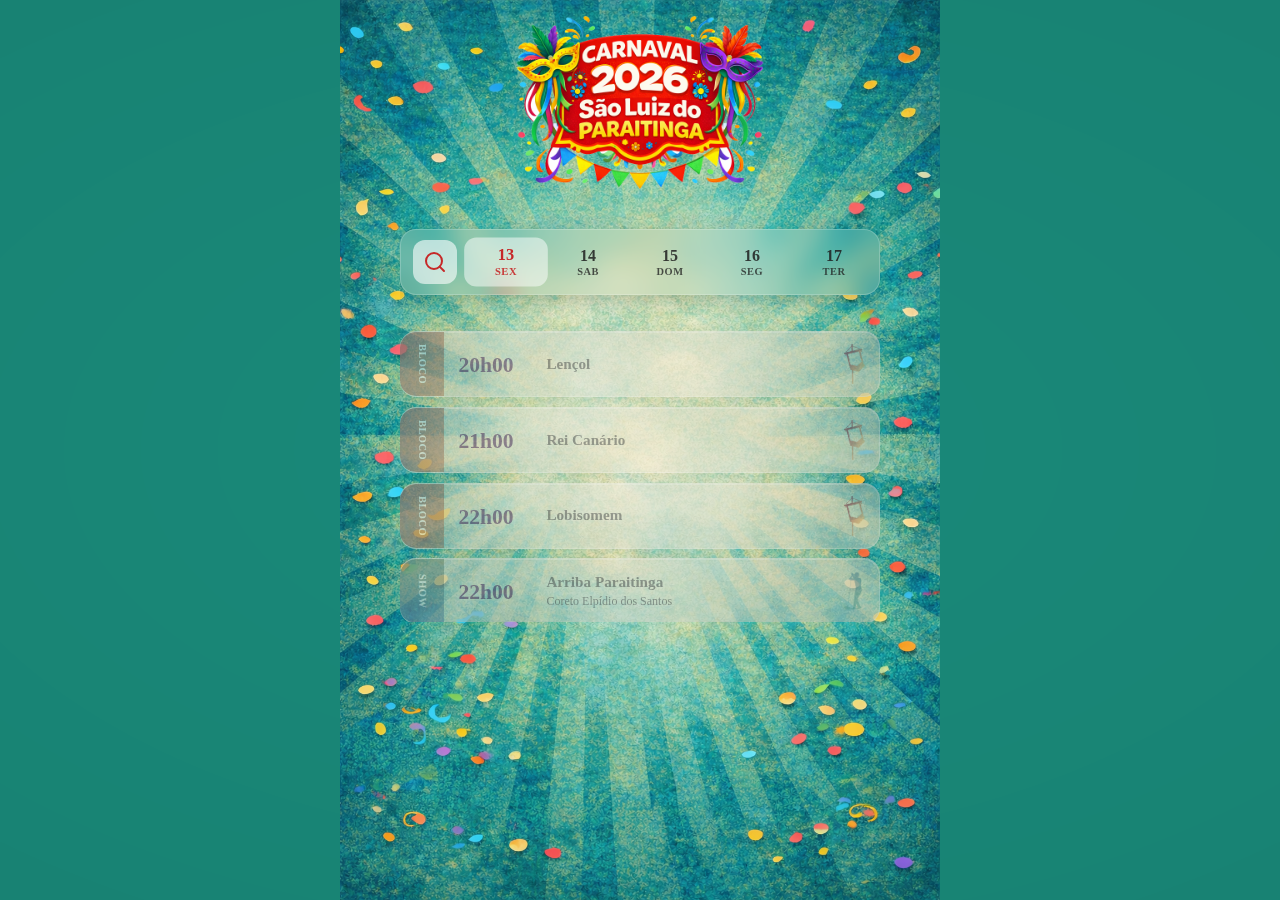
<file: carnaval/index.html>
<!DOCTYPE html>
<html lang="pt-BR">
<head>
  <meta charset="UTF-8" />
  <meta name="viewport" content="width=device-width, initial-scale=1" />
  <meta name="description" content="Programação oficial do Carnaval de Marchinhas 2026 em São Luiz do Paraitinga – SP. Blocos e shows por dia." />
  <meta name="theme-color" content="#b71c1c" />
  <meta name="apple-mobile-web-app-capable" content="yes" />
  <meta name="apple-mobile-web-app-status-bar-style" content="black-translucent" />
  <meta name="apple-mobile-web-app-title" content="Carnaval 2026" />
  <title>Carnaval 2026 — São Luiz do Paraitinga</title>
  <link rel="manifest" href="manifest.json" />
  <link rel="preconnect" href="https://fonts.googleapis.com">
  <link rel="preconnect" href="https://fonts.gstatic.com" crossorigin>
  <link href="https://fonts.googleapis.com/css2?family=Mali:ital,wght@0,200;0,300;0,400;0,500;0,600;0,700;1,200;1,300;1,400;1,500;1,600;1,700&display=swap" rel="stylesheet">
  <link rel="stylesheet" href="css/styles.css" />
  <link rel="apple-touch-icon" href="assets/logo-carnaval-2026.png" />
    <!-- Open Graph -->
    <meta property="og:title" content="Carnaval 2026 – São Luiz do Paraitinga">
    <meta property="og:description" content="Confira a programação completa do Carnaval de São Luiz do Paraitinga">
    <meta property="og:image" content="https://vitorpola.github.io/carnaval/og-image.jpg">
    <meta property="og:url" content="https://vitorpola.github.io/carnaval/">
    <meta property="og:type" content="website">

    <!-- Recomendado -->
    <meta property="og:image:width" content="1200">
    <meta property="og:image:height" content="630">
    <!-- Cloudflare Web Analytics --><script defer src='https://static.cloudflareinsights.com/beacon.min.js' data-cf-beacon='{"token": "c9f69b273dd54d93a5ce860d7ba3b82e"}'></script><!-- End Cloudflare Web Analytics -->
</head>
<body>
  <header>
    <img src="assets/logo-carnaval-2026.png" alt="CARNAVAL 2026 São Luiz do Paraitinga" class="logo-carnaval" />
    <nav id="day-tabs" class="day-tabs" role="tablist" aria-label="Navegar por dia">
      <div class="search-wrapper">
        <label for="search" class="sr-only">Buscar bloco, show ou data</label>
        <input type="search" id="search" placeholder="Buscar bloco, show ou data…" aria-label="Buscar bloco, show ou data" />
        <button type="button" id="search-btn" aria-label="Abrir busca" aria-expanded="false" aria-controls="search">
          <svg class="icon-search" width="24" height="24" viewBox="0 0 24 24" fill="none" stroke="currentColor" stroke-width="2" stroke-linecap="round" stroke-linejoin="round" aria-hidden="true">
            <circle cx="11" cy="11" r="8"/>
            <path d="m21 21-4.35-4.35"/>
          </svg>
          <svg class="icon-close" width="24" height="24" viewBox="0 0 24 24" fill="none" stroke="currentColor" stroke-width="2" stroke-linecap="round" stroke-linejoin="round" aria-hidden="true">
            <path d="M18 6 6 18"/>
            <path d="m6 6 12 12"/>
          </svg>
        </button>
      </div>
      <button type="button" role="tab" data-day="2026-02-13" aria-selected="true">
        <span class="day-num">13</span>
        <span class="day-abbr">SEX</span>
      </button>
      <button type="button" role="tab" data-day="2026-02-14" aria-selected="false">
        <span class="day-num">14</span>
        <span class="day-abbr">SAB</span>
      </button>
      <button type="button" role="tab" data-day="2026-02-15" aria-selected="false">
        <span class="day-num">15</span>
        <span class="day-abbr">DOM</span>
      </button>
      <button type="button" role="tab" data-day="2026-02-16" aria-selected="false">
        <span class="day-num">16</span>
        <span class="day-abbr">SEG</span>
      </button>
      <button type="button" role="tab" data-day="2026-02-17" aria-selected="false">
        <span class="day-num">17</span>
        <span class="day-abbr">TER</span>
      </button>
    </nav>
  </header>

  <main id="agenda" role="main"></main>

  <noscript>
    <p class="noscript">Este site precisa de JavaScript para exibir a programação.</p>
  </noscript>

  <script src="js/app.js"></script>
  <script>
    if ('serviceWorker' in navigator) {
      navigator.serviceWorker.register('sw.js').then(function() {});
    }
  </script>
</body>
</html>
</file>
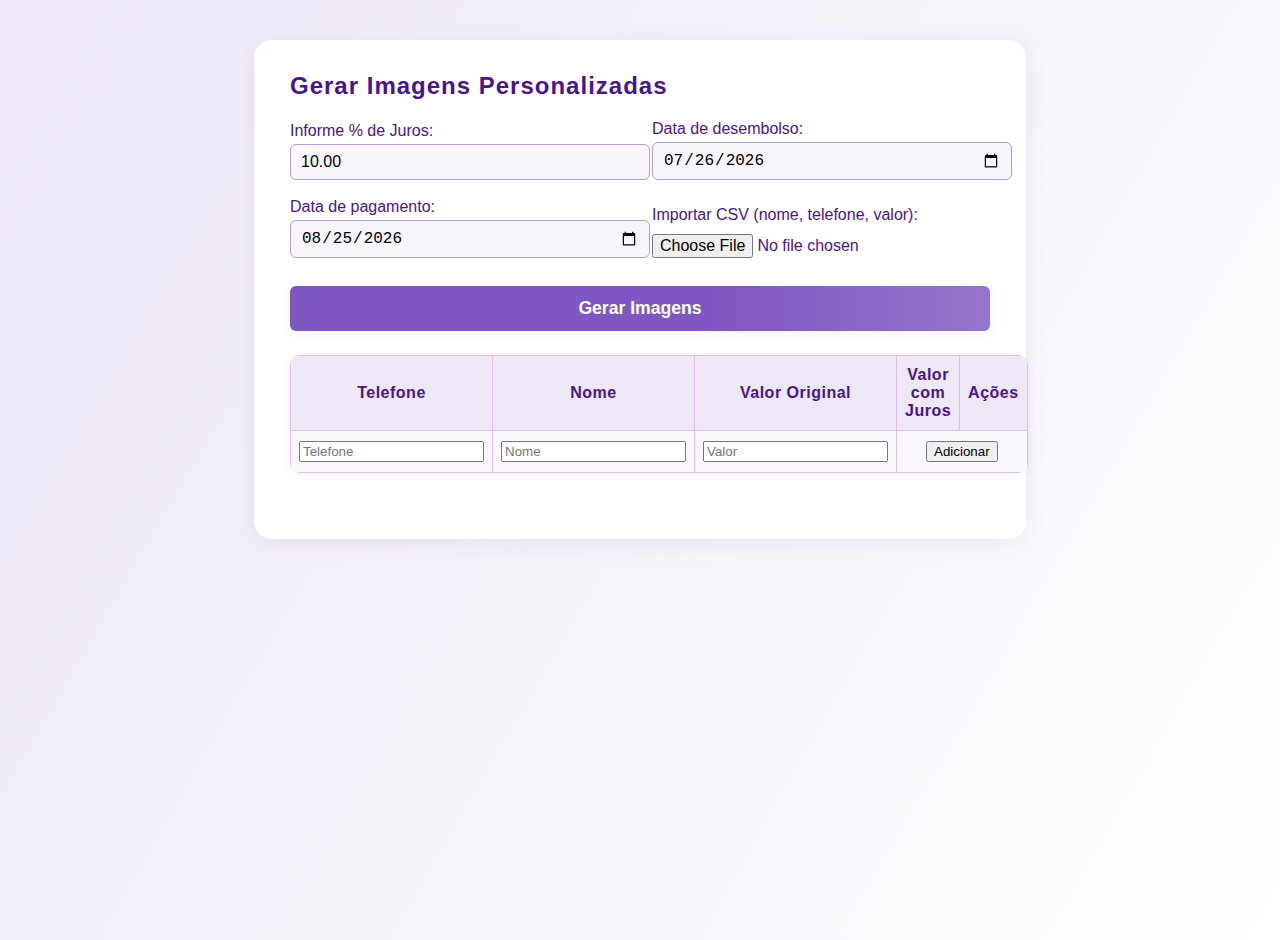
<file: medflow/index.html>
<!DOCTYPE html>
<html lang="pt-BR">
<head>
  <meta charset="UTF-8">
  <title>Gerar Imagens Personalizadas</title>
  <style>
    body {
      font-family: 'Segoe UI', Calibri, sans-serif;
      margin: 0;
      padding: 0;
      background: linear-gradient(120deg, #ede7f6 0%, #fff 100%);
      min-height: 100vh;
    }
    .container {
      max-width: 700px;
      margin: 40px auto;
      background: #fff;
      border-radius: 18px;
      box-shadow: 0 4px 24px rgba(74, 20, 140, 0.08);
      padding: 32px 36px 36px 36px;
    }
    h2, label {
      color: #4a148c;
    }
    h2 {
      margin-top: 0;
      font-weight: 700;
      letter-spacing: 1px;
    }
    form {
      display: grid;
      grid-template-columns: 1fr 1fr;
      gap: 18px 24px;
      margin-bottom: 24px;
      align-items: end;
    }
    form label {
      font-weight: 500;
      margin-bottom: 4px;
      display: block;
    }
    form input[type="number"],
    form input[type="date"],
    form input[type="text"] {
      width: 100%;
      border: 1px solid #b39ddb;
      border-radius: 6px;
      padding: 8px 10px;
      font-size: 1rem;
      background: #f8f6fc;
      transition: border 0.2s;
    }
    form input:focus {
      border: 1.5px solid #7e57c2;
      outline: none;
    }
    #csvFile {
      border: none;
      background: none;
      font-size: 1rem;
      color: #4a148c;
      margin-top: 6px;
    }
    #gerar {
      grid-column: 1 / -1;
      background: linear-gradient(90deg, #7e57c2 60%, #9575cd 100%);
      color: #fff;
      border: none;
      border-radius: 6px;
      padding: 12px 0;
      font-size: 1.1rem;
      font-weight: 600;
      cursor: pointer;
      margin-top: 10px;
      box-shadow: 0 2px 8px rgba(74, 20, 140, 0.08);
      transition: background 0.2s;
    }
    #gerar:disabled {
      background: #d1c4e9;
      color: #888;
      cursor: not-allowed;
    }
    table {
      border-collapse: collapse;
      width: 100%;
      margin-top: 18px;
      background: #faf7fd;
      border-radius: 10px;
      overflow: hidden;
      box-shadow: 0 2px 8px rgba(74, 20, 140, 0.06);
    }
    th, td {
      border: 1px solid #e1bee7;
      padding: 10px 8px;
      text-align: center;
      font-size: 1rem;
    }
    th {
      background: #ede7f6;
      color: #4a148c;
      font-weight: 600;
      letter-spacing: 0.5px;
    }
    #resultados {
      margin-top: 30px;
      display: flex;
      flex-direction: column;
      gap: 12px;
    }
    #resultados a {
      color: #512da8;
      font-weight: 500;
      text-decoration: none;
      margin-right: 10px;
      transition: color 0.2s;
    }
    #resultados a:hover {
      color: #7e57c2;
      text-decoration: underline;
    }
    #resultados button {
      background: #7e57c2;
      color: #fff;
      border: none;
      border-radius: 5px;
      padding: 7px 18px;
      font-size: 1rem;
      margin-left: 8px;
      cursor: pointer;
      transition: background 0.2s;
    }
    #resultados button:hover {
      background: #512da8;
    }
    @media (max-width: 700px) {
      .container {
        padding: 18px 6vw;
      }
      form {
        grid-template-columns: 1fr;
      }
    }
  </style>
</head>
<body>
  <div class="container">
    <h2>Gerar Imagens Personalizadas</h2>
    <form>
      <div>
        <label>Informe % de Juros:</label>
        <input type="number" id="juros" value="10.00" step="0.01" min="0" max="100">
      </div>
      <div>
        <label>Data de desembolso:</label>
        <input type="date" id="dataDesembolso" value="">
      </div>
      <div>
        <label>Data de pagamento:</label>
        <input type="date" id="dataPagamento" value="">
      </div>
      <div>
        <label>Importar CSV (nome, telefone, valor):</label>
        <input type="file" id="csvFile" accept=".csv">
      </div>
      <button id="gerar" disabled>Gerar Imagens</button>
    </form>
    <table id="tabela">
      <thead>
        <tr>
          <th>Telefone</th>
          <th>Nome</th>
          <th>Valor Original</th>
          <th>Valor com Juros</th>
          <th>Ações</th>
        </tr>
      </thead>
      <tbody></tbody>
      <tfoot>
        <tr>
          <td><input type="text" id="novoTelefone" placeholder="Telefone"></td>
          <td><input type="text" id="novoNome" placeholder="Nome"></td>
          <td><input type="number" id="novoValor" placeholder="Valor" step="0.01" min="0"></td>
          <td colspan="2">
            <button type="button" id="adicionarContato">Adicionar</button>
          </td>
        </tr>
      </tfoot>
    </table>
    <img id="baseImage" src="template.png" alt="Imagem Base" style="display:none;">
    <div id="resultados"></div>
  </div>

  <script>
    let baseImage = null;
    let baseImageLoaded = false;

    function enableGerarBtn() {
      document.getElementById("gerar").disabled = !baseImageLoaded;
    }

    function calcularValorComJuros(valor, juros) {
      return valor + (valor * juros);
    }

    function adicionarLinhaTabela(telefone, nome, valor) {
      const juros = parseFloat(document.getElementById("juros").value) / 100;
      const valorNum = parseFloat(valor);
      if (!nome || !telefone || isNaN(valorNum)) return;

      const valorComJuros = calcularValorComJuros(valorNum, juros);

      const tbody = document.querySelector("#tabela tbody");
      const tr = document.createElement("tr");
      tr.innerHTML = `
        <td>${telefone}</td>
        <td>${nome}</td>
        <td data-valor="${valorNum.toFixed(2)}">R$ ${valorNum.toFixed(2)}</td>
        <td data-valor="${valorComJuros.toFixed(2)}">R$ ${valorComJuros.toFixed(2)}</td>
        <td><button type="button" class="removerContato">Remover</button></td>
      `;
      tbody.appendChild(tr);
    }

    function limparInputsNovoContato() {
      document.getElementById("novoTelefone").value = "";
      document.getElementById("novoNome").value = "";
      document.getElementById("novoValor").value = "";
    }

    onload = function() {
      baseImage = document.getElementById("baseImage");
      baseImage.onload = function() {
        baseImageLoaded = true;
        enableGerarBtn();
      };
      if (baseImage.complete) {
        baseImageLoaded = true;
        enableGerarBtn();
      }
      // Preencher datas padrão
      const hoje = new Date();
      document.getElementById("dataDesembolso").valueAsDate = hoje;
      document.getElementById("dataPagamento").valueAsDate = new Date(hoje.getFullYear(), hoje.getMonth(), hoje.getDate() + 30);
    }

    // Ler CSV
    document.getElementById("csvFile").addEventListener("change", function(e) {
      const file = e.target.files[0];
      if (!file) return;

      const reader = new FileReader();
      reader.onload = function(event) {
        const linhas = event.target.result.split("\n").map(l => l.trim()).filter(l => l);
        const tbody = document.querySelector("#tabela tbody");
        tbody.innerHTML = "";

        linhas.forEach((linha, i) => {
          if (i === 0 && (linha.toLowerCase().includes("telefone") || linha.toLowerCase().includes("nome"))) return;

          const [nome, telefone, valorStr] = linha.split(",");
          adicionarLinhaTabela(telefone, nome, valorStr);
        });
      };
      reader.readAsText(file);
    });

    // Adicionar contato manualmente
    document.getElementById("adicionarContato").addEventListener("click", function() {
      const telefone = document.getElementById("novoTelefone").value.trim();
      const nome = document.getElementById("novoNome").value.trim();
      const valor = document.getElementById("novoValor").value.trim();
      adicionarLinhaTabela(telefone, nome, valor);
      limparInputsNovoContato();
    });

    // Remover contato manualmente
    document.querySelector("#tabela tbody").addEventListener("click", function(e) {
      if (e.target.classList.contains("removerContato")) {
        e.target.closest("tr").remove();
      }
    });

    // Gerar imagens
    document.getElementById("gerar").addEventListener("click", function(e) {
      e.preventDefault();
      if (!baseImageLoaded) {
        alert("Por favor, aguarde o carregamento da imagem base.");
        return;
      }

      const linhas = document.querySelectorAll("#tabela tbody tr");
      const resultados = document.getElementById("resultados");
      resultados.innerHTML = "";

      linhas.forEach((tr, index) => {
        const cols = tr.querySelectorAll("td");
        const telefone = cols[0].textContent;
        const nome = cols[1].textContent;
        const receber = cols[2].textContent;
        const valor = cols[3].dataset.valor;

        // Criar canvas
        const canvas = document.createElement("canvas");
        const ctx = canvas.getContext("2d");
        canvas.width = baseImage.width;
        canvas.height = baseImage.height;

        ctx.drawImage(baseImage, 0, 0);

        ctx.font = "bold 24px Calibri";
        ctx.fillStyle = "white";
        ctx.textAlign = "center";
        ctx.textBaseline = "middle";

        const juros = document.getElementById("juros").value;
        const dataDesembolso = document.getElementById("dataDesembolso").value;
        const dataPagamento = document.getElementById("dataPagamento").value;

        // === Ajustar posições de acordo com a tabela no template ===
        ctx.fillText(valor, canvas.width * 0.25, canvas.height * 0.42);      // Valor total dos serviços
        ctx.fillText(juros + "%", canvas.width * 0.75, canvas.height * 0.42);      // Juros
        ctx.fillText(receber, canvas.width * 0.25, canvas.height * 0.52);    // Receber agora
        ctx.fillText(dataDesembolso, canvas.width * 0.75, canvas.height * 0.52);    // Data de desembolso
        ctx.fillText(dataPagamento, canvas.width * 0.25, canvas.height * 0.62);        // Data de pagamento

        // Criar link de download
        const imgURL = canvas.toDataURL("image/jpeg");
        const link = document.createElement("a");
        link.href = imgURL;
        link.download = `${nome}_valor.jpg`;
        link.textContent = `Baixar imagem de ${nome} (${telefone})`;

        resultados.appendChild(link);

      });

    });
  </script>
</body>
</html>
</file>
<file: carnaval/css/styles.css>
/* ==========================================================================
   Carnaval de Marchinhas 2026 - São Luiz do Paraitinga
   Mobile-first, inspirado nas artes oficiais do evento
   ========================================================================== */

/* RESET BÁSICO */
* {
  box-sizing: border-box;
  margin: 0;
  padding: 0;
}

/* VARIÁVEIS DE COR (paleta carnaval) */
:root {
  --vermelho: #b71c1c;
  --vermelho-claro: #c62828;
  --amarelo: #ffd44d;
  --dourado: #ffe8a3;
  --verde: #1f6f5f;
  --verde-show: #2e7d32;
  --creme: #fff7d6;
  --texto: #2e2e2e;
  --texto-sec: #4f4f4f;
  --claro: #fff7cc;
}

html {
  height: 100%;
  overflow: hidden;
}

body {
  font-family: "DynaPuff", cursive;
  background-color: #1a8a7a;
  background-image: url("../assets/background-carnaval.png");
  background-size: contain;
  background-position: center center;
  background-repeat: no-repeat;
  background-attachment: fixed;
  color: var(--texto);
  min-height: 100%;
  height: 100vh;
  overflow: hidden;
  display: flex;
  flex-direction: column;
}

/* Fallback e responsividade: em mobile, attachment scroll evita bugs de performance */
@media (max-width: 767px) {
  body {
    background-attachment: scroll;
  }
}

/* Overlay sutil para legibilidade do conteúdo na área central */
body::before {
  content: "";
  position: fixed;
  inset: 0;
  background: radial-gradient(ellipse 90% 70% at 50% 50%, transparent 0%, rgba(0, 0, 0, 0.06) 100%);
  pointer-events: none;
  z-index: 0;
}

/* Screen reader only (acessibilidade) */
.sr-only {
  position: absolute;
  width: 1px;
  height: 1px;
  padding: 0;
  margin: -1px;
  overflow: hidden;
  clip: rect(0, 0, 0, 0);
  white-space: nowrap;
  border: 0;
}

/* Mensagem sem JavaScript */
.noscript {
  text-align: center;
  padding: 2rem 1rem;
  color: var(--claro);
  background: rgba(0, 0, 0, 0.3);
  margin: 1rem;
  border-radius: 12px;
}

/* HEADER */
header {
  position: relative;
  z-index: 1;
  text-align: center;
  flex-shrink: 0;
}

/* Logotipo do carnaval */
.logo-carnaval {
  display: block;
  max-width: 100%;
  width: 280px;
  height: auto;
  margin: 0 auto 1rem;
  border-radius: 12px;
}

@media (min-width: 768px) {
  .logo-carnaval {
    width: 320px;
  }
}

header h1 {
  font-size: 1.6rem;
  font-weight: 800;
  color: var(--amarelo);
  text-shadow: 2px 2px 0 var(--vermelho);
}

header p {
  font-size: 0.95rem;
  color: var(--claro);
  margin-top: 0.3rem;
}

/* WRAPPER DE BUSCA - primeiro item do navbar */
.day-tabs .search-wrapper {
  flex-shrink: 0;
  display: flex;
  align-items: center;
  gap: 0.5rem;
  order: -1;
}

/* Botão lupa - área de toque >= 44px */
.day-tabs .search-wrapper #search-btn {
  flex-shrink: 0;
  width: 44px;
  height: 44px;
  min-width: 44px;
  min-height: 44px;
  padding: 0;
  border: none;
  border-radius: 12px;
  margin-right: 0.5rem;
  background: rgba(255, 255, 255, 0.6);
  color: var(--vermelho-claro);
  cursor: pointer;
  transition: transform 0.2s, background 0.2s;
  display: flex;
  align-items: center;
  justify-content: center;
}

.day-tabs .search-wrapper #search-btn svg {
  flex-shrink: 0;
  width: 24px;
  height: 24px;
}

.day-tabs .search-wrapper #search-btn:hover {
  transform: scale(1.05);
  background: rgba(255, 255, 255, 0.4);
}

.day-tabs .search-wrapper #search-btn:hover svg {
  color: var(--vermelho);
}

/* Alternar ícone lupa / X conforme estado */
.day-tabs .search-wrapper #search-btn .icon-close {
  display: none;
}

.day-tabs .search-wrapper.search-open #search-btn .icon-search {
  display: none;
}

.day-tabs .search-wrapper.search-open #search-btn .icon-close {
  display: block;
}

/* Input oculto por padrão, expande ao abrir */
.day-tabs .search-wrapper input[type="search"] {
  width: 0;
  min-width: 0;
  padding: 0;
  margin: 0;
  border: none;
  font-size: 0.9rem;
  outline: none;
  background: rgba(255, 255, 255, 0.2);
  border-radius: 999px;
  color: #fff;
  opacity: 0;
  transition: width 0.3s ease, opacity 0.3s ease, padding 0.3s ease;
}

/* Ao ativar busca: esconde tabs e campo ocupa todo o navbar */
.day-tabs .search-wrapper.search-open ~ button[role="tab"] {
  display: none;
}

.day-tabs .search-wrapper.search-open {
  flex: 1;
  min-width: 0;
  width: 100%;
}

.day-tabs .search-wrapper.search-open input[type="search"] {
  flex: 1;
  min-width: 80px;
  padding: 0.5rem 0.75rem;
  min-height: 40px;
  opacity: 1;
  box-shadow: 0 2px 8px rgba(0, 0, 0, 0.1);
}

/* ÁREA PRINCIPAL - scroll interno, sem scroll na página */
main {
  position: relative;
  z-index: 1;
  padding: 0 0 1rem;
  flex: 1;
  min-height: 0;
  overflow-y: auto;
  -webkit-overflow-scrolling: touch;
}

/* Mensagem quando busca não retorna resultados */
.msg-vazia {
  text-align: center;
  padding: 2rem 1rem;
  color: var(--claro);
  font-size: 1rem;
}

/* Animação de entrada dos eventos */
@keyframes eventoFadeIn {
  to {
    opacity: 1;
    transform: translateY(0);
  }
}

/* SEÇÃO POR DIA - transição ao trocar de tab */
section[data-day] {
  margin-top: 0.5rem;
  overflow: hidden;
  max-height: 2500px;
  transition: opacity 0.35s ease, max-height 0.4s ease;
}

section[data-day].section-hidden {
  opacity: 0;
  max-height: 0;
  margin-top: 0;
  margin-bottom: 0;
  padding: 0;
  pointer-events: none;
}

/* TÍTULO DO DIA */
section h2 {
  display: inline-block;
  background: var(--verde);
  color: var(--claro);
  padding: 0.45rem 1rem;
  border-radius: 999px;
  font-size: 0.9rem;
  font-weight: 700;
  letter-spacing: 0.5px;
  margin-bottom: 0.75rem;
  box-shadow: 0 3px 6px rgba(0, 0, 0, 0.25);
}

/* CARD DE EVENTO - bloco (vermelho) por padrão - efeito vidro/transparência */
.evento {
  position: relative;
  overflow: hidden;
  opacity: 0;
  transform: translateY(12px);
  background: linear-gradient(135deg, rgba(255, 247, 214, 0.65) 0%, rgba(255, 232, 163, 0.7) 100%);
  backdrop-filter: blur(12px);
  -webkit-backdrop-filter: blur(12px);
  border: 1px solid rgba(255, 255, 255, 0.35);
  border-radius: 16px;
  padding: 0.75rem 0.9rem 0.75rem calc(2.75rem + 0.9rem);
  margin-bottom: 0.6rem;
  display: flex;
  gap: 0.75rem;
  align-items: center;
  box-shadow: 0 4px 16px rgba(0, 0, 0, 0.12), inset 0 1px 0 rgba(255, 255, 255, 0.4);
  border-left: none;
  min-height: 60px;
}

/* Animação ao exibir a seção (só quando a tab está visível) */
section:not(.section-hidden) .evento {
  animation: eventoFadeIn 0.4s ease forwards;
}

section:not(.section-hidden) .evento:nth-child(1) { animation-delay: 0.05s; }
section:not(.section-hidden) .evento:nth-child(2) { animation-delay: 0.1s; }
section:not(.section-hidden) .evento:nth-child(3) { animation-delay: 0.15s; }
section:not(.section-hidden) .evento:nth-child(4) { animation-delay: 0.2s; }
section:not(.section-hidden) .evento:nth-child(5) { animation-delay: 0.25s; }
section:not(.section-hidden) .evento:nth-child(6) { animation-delay: 0.3s; }
section:not(.section-hidden) .evento:nth-child(7) { animation-delay: 0.35s; }
section:not(.section-hidden) .evento:nth-child(8) { animation-delay: 0.4s; }
section:not(.section-hidden) .evento:nth-child(9) { animation-delay: 0.45s; }
section:not(.section-hidden) .evento:nth-child(10) { animation-delay: 0.5s; }
section:not(.section-hidden) .evento:nth-child(n+11) { animation-delay: 0.55s; }

/* Aba lateral "BLOCO" - ::before gradiente vermelho a laranja */
.evento::before {
  content: "BLOCO";
  position: absolute;
  left: 0;
  top: 0;
  width: 2.75rem;
  height: 100%;
  background: linear-gradient(to bottom right, var(--vermelho-claro) 0%, #e65100 100%);
  border-radius: 16px 0 0 16px;
  display: flex;
  align-items: center;
  justify-content: center;
  color: #fff;
  font-size: 0.65rem;
  font-weight: 700;
  letter-spacing: 0.5px;
  writing-mode: vertical-rl;
  text-orientation: mixed;
}

/* Show: aba gradiente verde a azul */
.evento.show::before {
  content: "SHOW";
  background: linear-gradient(to top, #1976d2 0%, var(--verde-show) 100%);
}

/* Evento já passado: desativado (cinza e transparente) */
.evento.passado {
  opacity: 0.5;
  filter: grayscale(0.6);
  background: linear-gradient(135deg, rgba(255, 247, 214, 0.4) 0%, rgba(255, 232, 163, 0.45) 100%);
}
.evento.passado strong,
.evento.passado small,
.evento.passado .hora {
  color: var(--texto-sec);
}
.evento.passado::before {
  opacity: 0.7;
}

/* Conteúdo: hora (fora do fluxo), nome, local */
.evento .evento-conteudo {
  flex: 1;
  min-width: 0;
  position: relative;
  padding-left: 5.5rem;
  display: flex;
  flex-direction: column;
  justify-content: center;
  background-image: url("../assets/estandarte.png");
  background-size: contain;
  background-position: right center;
  background-repeat: no-repeat;
  min-height: 40px;
}

/* Show: ícone show.png no lugar do estandarte */
.evento.show .evento-conteudo {
  background-image: url("../assets/show.png");
}

.evento .evento-conteudo .hora {
  position: absolute;
  left: 0;
  top: 0;
  font-weight: 600;
  font-size: 1.35rem;
  color: #6a1b9a;
  white-space: pre-line;
  text-align: center;
  line-height: 2;
}

/* NOME DO EVENTO */
.evento strong {
  font-size: 0.95rem;
  font-weight: 700;
  color: var(--texto);
  display: block;
  line-height: 1.2;
}

/* LOCAL */
.evento small {
  display: block;
  margin-top: 0.15rem;
  font-size: 0.75rem;
  color: var(--texto-sec);
}

/* TOP BAR - Navegação por dia (glassmorphism) */
.day-tabs {
  display: flex;
  justify-content: space-around;
  align-items: stretch;
  background: rgba(255, 255, 255, 0.12);
  backdrop-filter: blur(12px);
  -webkit-backdrop-filter: blur(12px);
  border: 1px solid rgba(255, 255, 255, 0.2);
  border-radius: 16px;
  padding: 0.5rem 0.25rem;
  margin: 0 0 1rem;
  box-shadow: 0 4px 20px rgba(0, 0, 0, 0.15);
}

.day-tabs button[role="tab"] {
  flex: 1;
  display: flex;
  flex-direction: column;
  align-items: center;
  justify-content: center;
  gap: 0.15rem;
  padding: 0.5rem 0.25rem;
  min-height: 48px;
  border: none;
  background: transparent;
  color: rgba(30, 30, 30, 0.85);
  font-family: inherit;
  font-size: 0.75rem;
  cursor: pointer;
  transition: color 0.25s ease, background 0.25s ease, transform 0.2s ease;
  border-radius: 12px;
}

.day-tabs button[role="tab"]:hover {
  color: var(--texto);
  background: rgba(255, 255, 255, 0.25);
}

.day-tabs button[role="tab"][aria-selected="true"] {
  color: var(--vermelho-claro);
  background: rgba(255, 255, 255, 0.5);
  font-weight: 700;
  transform: scale(1.02);
}

.day-tabs .day-num {
  font-size: 1rem;
  font-weight: 800;
  line-height: 1;
}

.day-tabs .day-abbr {
  font-size: 0.65rem;
  font-weight: 600;
  letter-spacing: 0.5px;
  opacity: 0.9;
}

.day-tabs button[role="tab"][aria-selected="true"] .day-num {
  color: var(--vermelho-claro);
}

/* FOOTER */
footer {
  text-align: center;
  padding: 1rem;
  font-size: 0.75rem;
  color: var(--claro);
}

/* RESPONSIVIDADE - telas maiores */
@media (min-width: 768px) {
  body {
    max-width: 480px;
    margin: 0 auto;
  }
}
</file>
